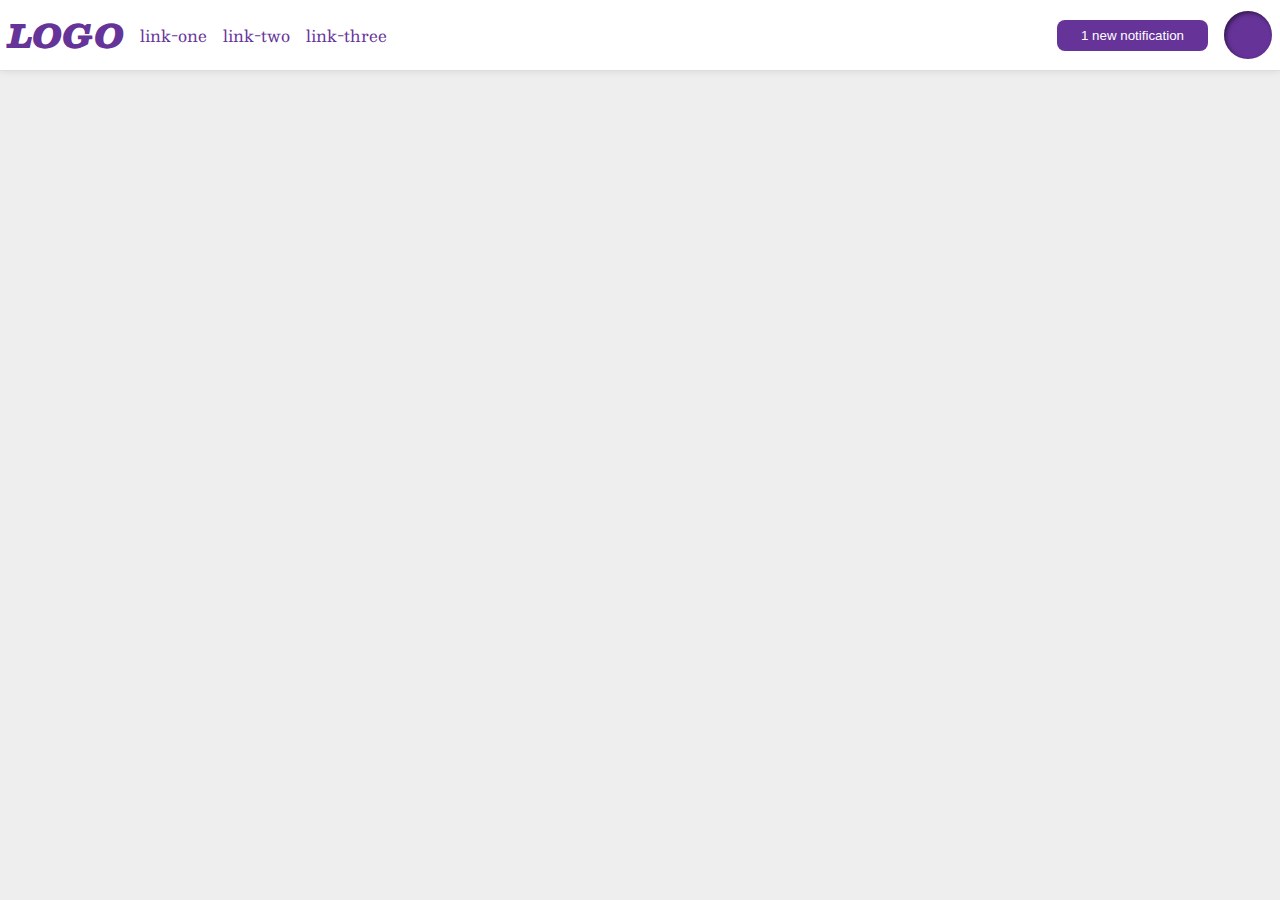
<file: flex/03-flex-header-2/index.html>
<!DOCTYPE html>
<html lang="en">
  <head>
    <meta charset="UTF-8">
    <meta http-equiv="X-UA-Compatible" content="IE=edge">
    <meta name="viewport" content="width=device-width, initial-scale=1.0">
    <title>Flex Header 2</title>
    <link rel="stylesheet" href="style.css">
  </head>
  <body>
    <div class="header">
      <div class="left">
        <div class="logo">
          LOGO
        </div>
        <ul class="links">
          <li><a href="google.com">link-one</a></li>
          <li><a href="google.com">link-two</a></li>
          <li><a href="google.com">link-three</a></li>
        </ul>
      </div>
      <div class="right">

      <button class="notifications">
        1 new notification
      </button>
      <div class="profile-image"></div>
      </div>
    </div>
  </body>
</html>
</file>
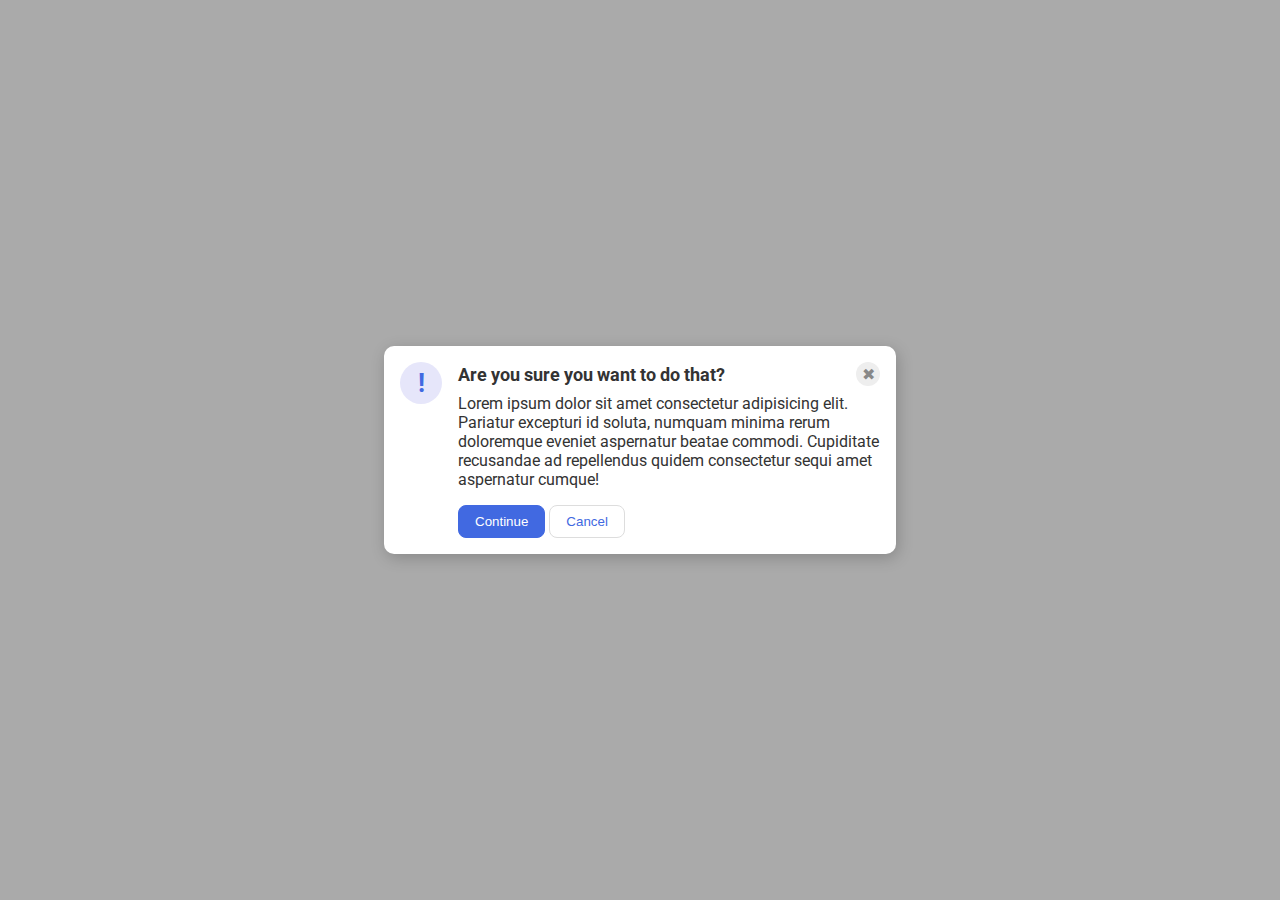
<file: flex/05-flex-modal/index.html>
<!DOCTYPE html>
<html lang="en">
  <head>
    <meta charset="UTF-8">
    <meta http-equiv="X-UA-Compatible" content="IE=edge">
    <meta name="viewport" content="width=device-width, initial-scale=1.0">
    <link rel="stylesheet" href="style.css">
    <title>Modal</title>
  </head>
  <body>
    <div class="modal">
      <div class="icon">!</div>
      <div class="container">
        <div class="header">Are you sure you want to do that?
          <div class="close-button">✖</div>
        </div>
        <div class="text">Lorem ipsum dolor sit amet consectetur adipisicing elit. Pariatur excepturi id soluta, numquam minima rerum doloremque eveniet aspernatur beatae commodi. Cupiditate recusandae ad repellendus quidem consectetur sequi amet aspernatur cumque!</div>
        <button class="continue">Continue</button>
        <button class="cancel">Cancel</button>
      </div>
    </div>
  </body>
</html>
</file>
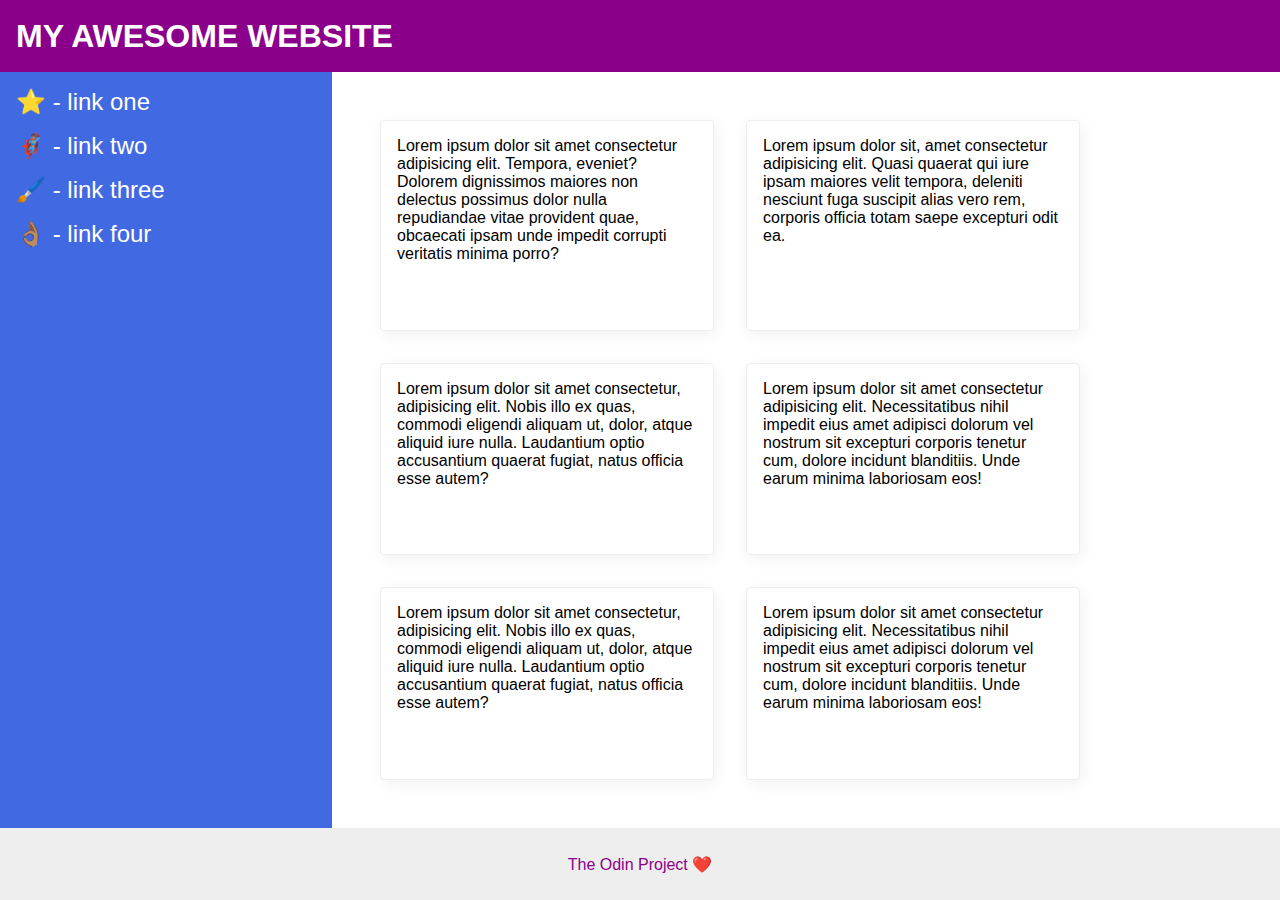
<file: flex/07-flex-layout-2/index.html>
<!DOCTYPE html>
<html lang="en">
  <head>
    <meta charset="UTF-8" />
    <meta http-equiv="X-UA-Compatible" content="IE=edge" />
    <meta name="viewport" content="width=device-width, initial-scale=1.0" />
    <title>The Holy Grail</title>
    <link rel="stylesheet" href="style.css" />
  </head>
  <body>
    <div class="header">MY AWESOME WEBSITE</div>
    <div class="body">
      <div class="sidebar">
        <ul>
          <li><a href="#">⭐ - link one</a></li>
          <li><a href="#">🦸🏽‍♂️ - link two</a></li>
          <li><a href="#">🖌️ - link three</a></li>
          <li><a href="#">👌🏽 - link four</a></li>
        </ul>
      </div>
      <div class="container">
        <div class="card">
          Lorem ipsum dolor sit amet consectetur adipisicing elit. Tempora,
          eveniet? Dolorem dignissimos maiores non delectus possimus dolor nulla
          repudiandae vitae provident quae, obcaecati ipsam unde impedit
          corrupti veritatis minima porro?
        </div>
        <div class="card">
          Lorem ipsum dolor sit, amet consectetur adipisicing elit. Quasi
          quaerat qui iure ipsam maiores velit tempora, deleniti nesciunt fuga
          suscipit alias vero rem, corporis officia totam saepe excepturi odit
          ea.
        </div>
        <div class="card">
          Lorem ipsum dolor sit amet consectetur, adipisicing elit. Nobis illo
          ex quas, commodi eligendi aliquam ut, dolor, atque aliquid iure nulla.
          Laudantium optio accusantium quaerat fugiat, natus officia esse autem?
        </div>
        <div class="card">
          Lorem ipsum dolor sit amet consectetur adipisicing elit.
          Necessitatibus nihil impedit eius amet adipisci dolorum vel nostrum
          sit excepturi corporis tenetur cum, dolore incidunt blanditiis. Unde
          earum minima laboriosam eos!
        </div>
        <div class="card">
          Lorem ipsum dolor sit amet consectetur, adipisicing elit. Nobis illo
          ex quas, commodi eligendi aliquam ut, dolor, atque aliquid iure nulla.
          Laudantium optio accusantium quaerat fugiat, natus officia esse autem?
        </div>
        <div class="card">
          Lorem ipsum dolor sit amet consectetur adipisicing elit.
          Necessitatibus nihil impedit eius amet adipisci dolorum vel nostrum
          sit excepturi corporis tenetur cum, dolore incidunt blanditiis. Unde
          earum minima laboriosam eos!
        </div>
      </div>
    </div>
    <div class="footer">The Odin Project ❤️</div>
  </body>
</html>
</file>
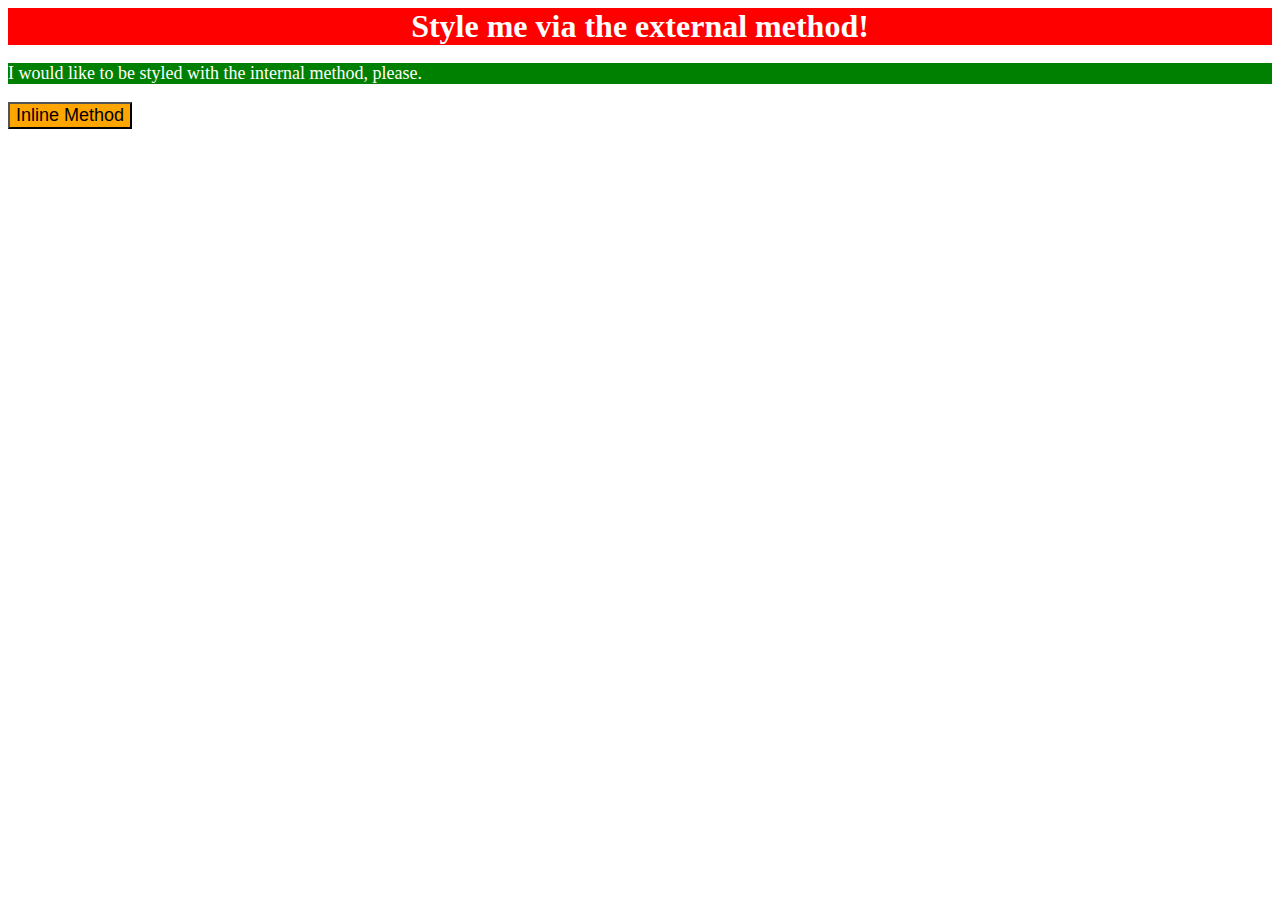
<file: foundations/01-css-methods/index.html>
<!DOCTYPE html>
<html lang="en">
  <head>
    <meta charset="UTF-8">
    <meta http-equiv="X-UA-Compatible" content="IE=edge">
    <meta name="viewport" content="width=device-width, initial-scale=1.0">
    <title>Methods for Adding CSS</title>
    <link rel="stylesheet" href="styles.css">
    <style>
      #para{
        color: white;
        background-color: green;
        font-size: 18px;
        text-align: left;
        font-weight: normal;
      }
    </style>
  </head>
  <body>
    <div id="external">Style me via the external method!</div>

  <div id="para">
    <p>I would like to be styled with the internal method, please.</p>
  </div>

    <button style="background-color: orange; font-size: 18px;">Inline Method</button>

  </body>
</html>
</file>
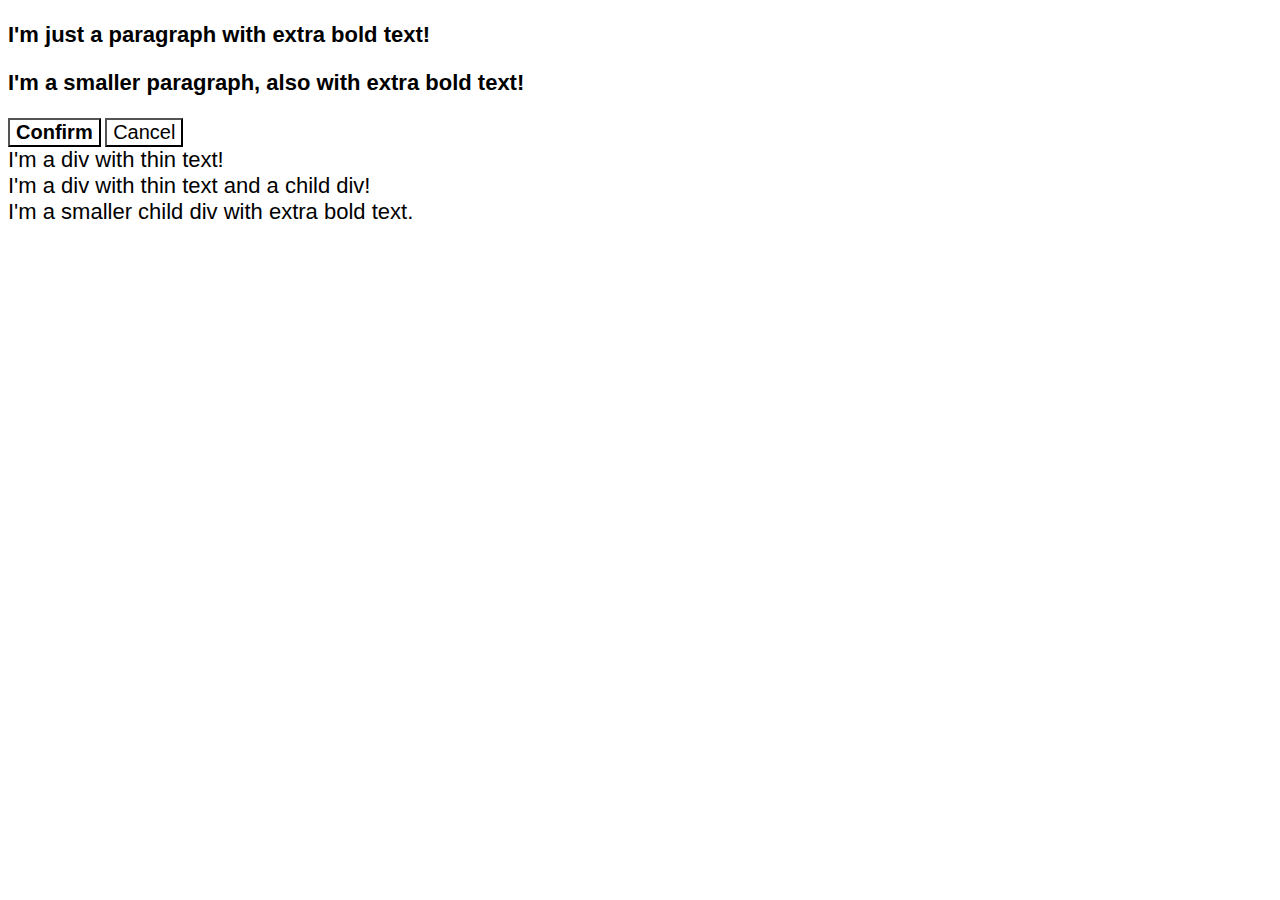
<file: foundations/06-cascade-fix/index.html>
<!DOCTYPE html>
<html lang="en">
  <head>
    <meta charset="UTF-8">
    <meta http-equiv="X-UA-Compatible" content="IE=edge">
    <meta name="viewport" content="width=device-width, initial-scale=1.0">
    <title>Fix the Cascade</title>
    <link rel="stylesheet" href="style.css">
  </head>
  <body>
    <p class="para">I'm just a paragraph with extra bold text!</p>
    <p class="para small-para">I'm a smaller paragraph, also with extra bold text!</p>

    <button id="confirm-button" class="button confirm">Confirm</button>
    <button id="cancel-button" class="button cancel">Cancel</button>

    <div class="text">I'm a div with thin text!</div>
    <div class="text">I'm a div with thin text and a child div!
      <div class="text child">I'm a smaller child div with extra bold text.</div>
    </div>
  </body>
</html>
</file>
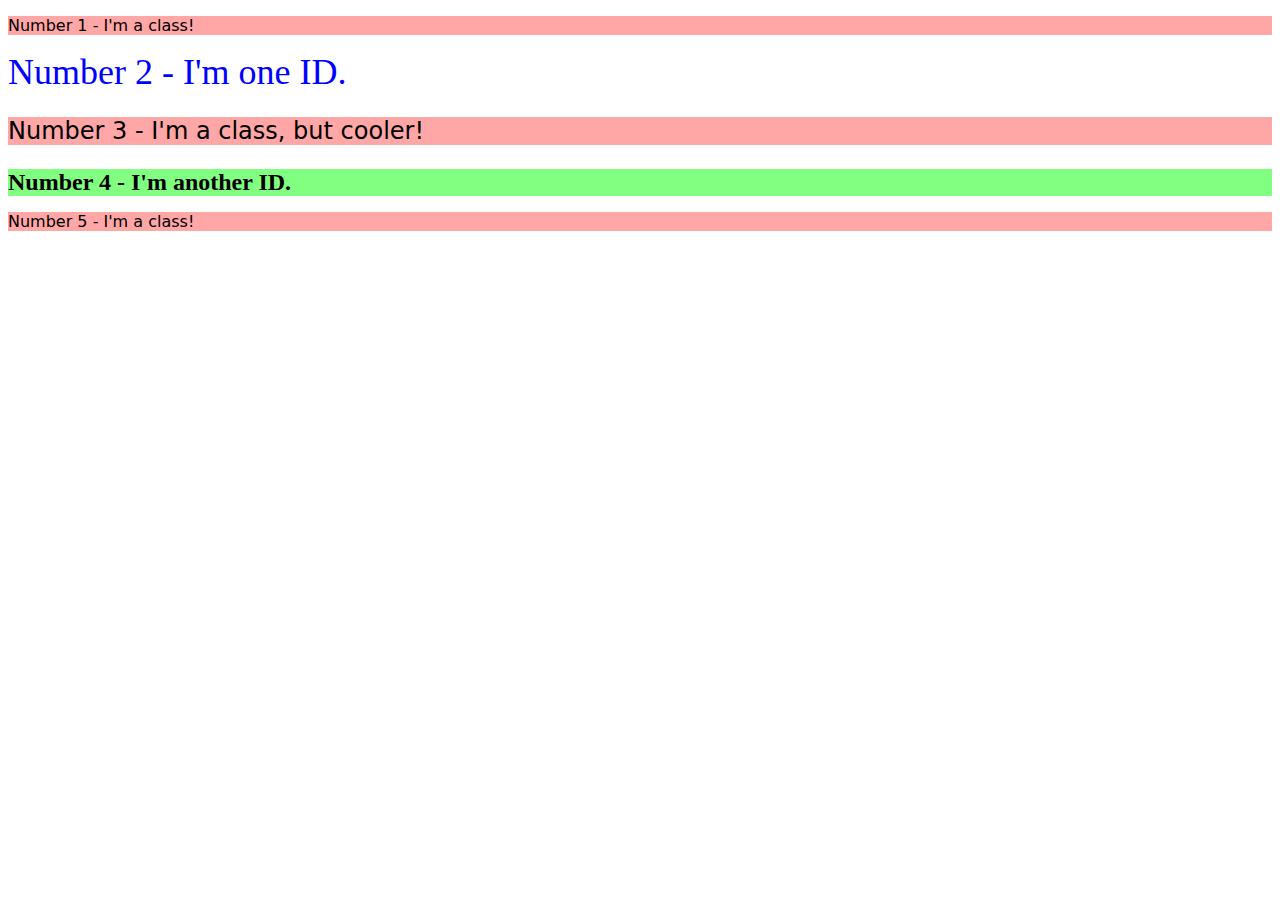
<file: foundations/02-class-id-selectors/solution/solution.html>
<!DOCTYPE html>
<html lang="en">
  <head>
    <meta charset="UTF-8">
    <meta http-equiv="X-UA-Compatible" content="IE=edge">
    <meta name="viewport" content="width=device-width, initial-scale=1.0">
    <title>Class and ID Selectors</title>
    <link rel="stylesheet" href="solution.css">
  </head>
  <body>
    <p class="odd">Number 1 - I'm a class!</p>
    <div id="two">Number 2 - I'm one ID.</div>
    <p class="odd adjust-font-size">Number 3 - I'm a class, but cooler!</p>
    <div id="four" class="adjust-font-size">Number 4 - I'm another ID.</div>
    <p class="odd">Number 5 - I'm a class!</p>
  </body>
</html>
</file>
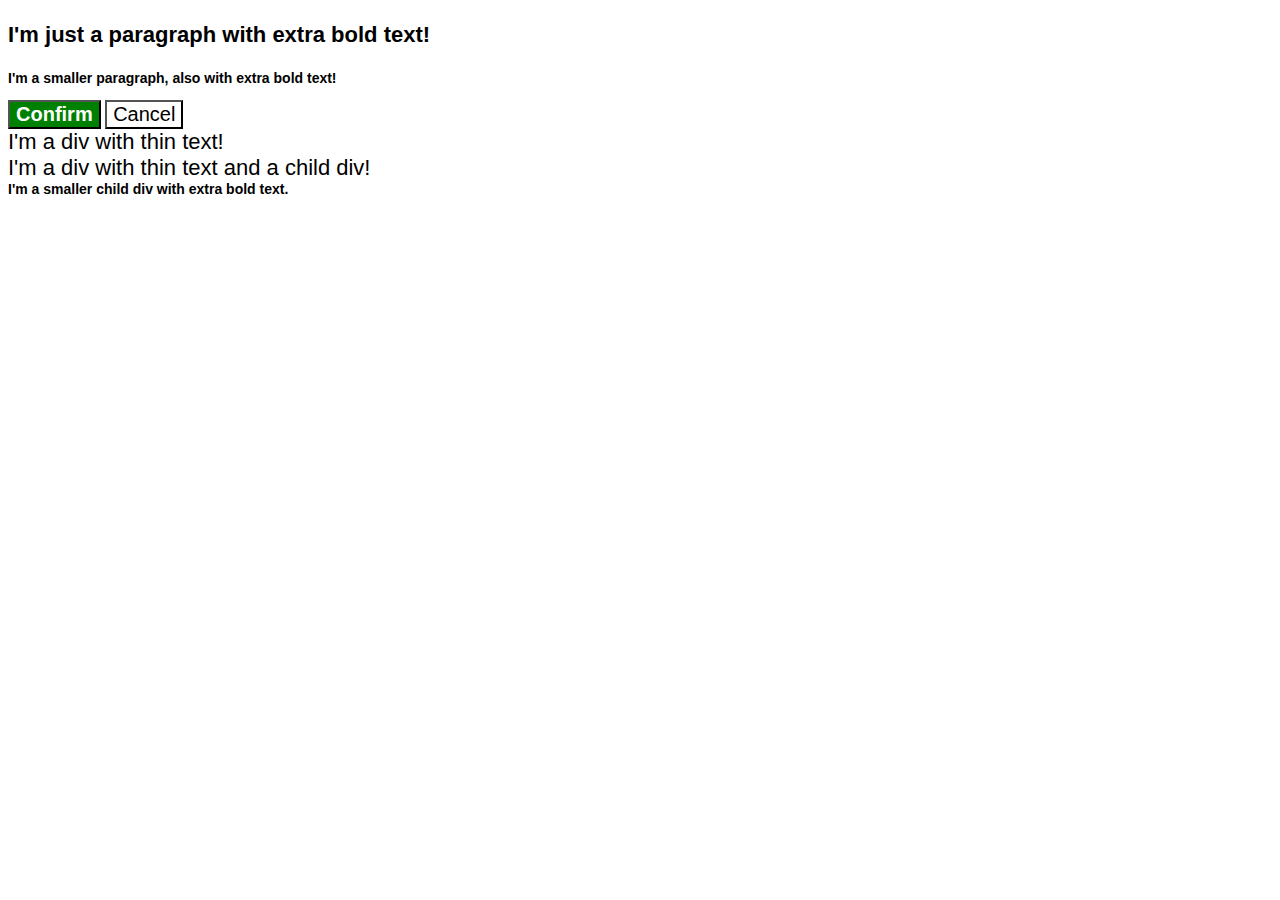
<file: foundations/06-cascade-fix/solution/solution.html>
<!DOCTYPE html>
<html lang="en">

  <head>
    <meta charset="UTF-8">
    <meta http-equiv="X-UA-Compatible" content="IE=edge">
    <meta name="viewport" content="width=device-width, initial-scale=1.0">
    <title>Fix the Cascade</title>
    <link rel="stylesheet" href="solution.css">
  </head>
  <body>
    <p class="para">I'm just a paragraph with extra bold text!</p>
    <p class="para small-para">I'm a smaller paragraph, also with  extra bold text!</p>

    <button id="confirm-button" class="button confirm">Confirm</button>
    <button id="cancel-button" class="button cancel">Cancel</button>

    <div class="text">I'm a div with thin text!</div>
    <div class="text">I'm a div with thin text and a child div!
      <div class="text child">I'm a smaller child div with extra bold text.</div>
    </div>
  </body>
</html>
</file>
<file: flex/03-flex-header-2/style.css>
/* this is some magical font-importing.  
you'll learn about it later. */
@import url("https://fonts.googleapis.com/css2?family=Besley:ital,wght@0,400;1,900&display=swap");

body {
  margin: 0;
  background: #eee;
  font-family: Besley, serif;
}

.header {
  background: white;
  border-bottom: 1px solid #ddd;
  box-shadow: 0 0 8px rgba(0, 0, 0, 0.1);
}

.profile-image {
  background: rebeccapurple;
  box-shadow: inset 2px 2px 4px rgba(0, 0, 0, 0.5);
  border-radius: 50%;
  width: 48px;
  height: 48px;
}

.logo {
  color: rebeccapurple;
  font-size: 32px;
  font-weight: 900;
  font-style: italic;
}

button {
  border: none;
  border-radius: 8px;
  background: rebeccapurple;
  color: white;
  padding: 8px 24px;
}

a {
  /* this removes the line under our links */
  text-decoration: none;
  color: rebeccapurple;
}

ul {
  list-style-type: none;
}

/* My Solution */
.header {
  display: flex;
  justify-content: space-between;
  padding: 8px;
}

ul {
  display: flex;
  margin: 0;
  padding: 0;
  gap: 16px;
}

.left,
.right {
  display: flex;
  align-items: center;
  gap: 16px;
}
</file>
<file: flex/05-flex-modal/style.css>
@import url('https://fonts.googleapis.com/css2?family=Roboto:wght@400;700&display=swap');

html, body {
  height: 100%;
}

body {
  font-family: Roboto, sans-serif;
  margin: 0;
  background: #aaa;
  color: #333;
  /* I'll give you this one for free lol */
  display: flex;
  align-items: center;
  justify-content: center;
}

.modal {
  background: white;
  width: 480px;
  border-radius: 10px;
  box-shadow: 2px 4px 16px rgba(0,0,0,.2);
}

.icon {
  color: royalblue;
  font-size: 26px;
  font-weight: 700;
  background: lavender;
  width: 42px;
  height: 42px;
  border-radius: 50%;
  display: flex;
  align-items: center;
  justify-content: center;
}

.close-button {
  background: #eee;
  border-radius: 50%;
  color: #888;
  font-weight: 400;
  font-size: 16px;
  height: 24px;
  width: 24px;
  display: flex;
  align-items: center;
  justify-content: center;
}

button {
  padding: 8px 16px;
  border-radius: 8px;
}

button.continue {
  background: royalblue;
  border: 1px solid royalblue;
  color: white;
}

button.cancel {
  background: white;
  border: 1px solid #ddd;
  color: royalblue;
}

/* My Solution */

.header {
  display: flex;
  align-items: center;
  font-weight: bold;
  justify-content: space-between;
  font-size: 18px;
  margin-bottom: 8px;
  
}

.icon {
  
  flex-shrink: 0;
}

.modal {
  display: flex;
  gap: 16px;
  padding: 16px;
}

.text {
  margin-bottom: 16px;
}
</file>
<file: flex/07-flex-layout-2/style.css>
body {
  font-family: -apple-system, BlinkMacSystemFont, "Segoe UI", Roboto, Oxygen,
    Ubuntu, Cantarell, "Open Sans", "Helvetica Neue", sans-serif;
  margin: 0;
  min-height: 100vh;
}

.header {
  height: 72px;
  background: darkmagenta;
  color: white;
}

.footer {
  height: 72px;
  background: #eee;
  color: darkmagenta;
}

.sidebar {
  width: 300px;
  background: royalblue;
}

.card {
  border: 1px solid #eee;
  box-shadow: 2px 4px 16px rgba(0, 0, 0, 0.06);
  border-radius: 4px;
}

/* My Solution */
body {
  display: flex;
  flex-direction: column;
}

.body {
  display: flex;
  flex: 1;
}

ul {
  list-style: none;
  margin: 0;
  padding: 0;
}

li {
  margin-bottom: 16px;
}

a {
  text-decoration: none;
  color: white;
  font-size: 24px;
}
.header {
  display: flex;
  align-items: center;
  font-size: 32px;
  font-weight: 900;
  padding: 0px 16px;
}

.footer {
  display: flex;
  justify-content: center;
  align-items: center;
}

.sidebar {
  flex-shrink: 0;
  padding: 16px;
}

.card {
  padding: 16px;
  margin: 16px;
  width: 300px;
}

.container {
  padding: 32px;
  display: flex;
  flex-wrap: wrap;
}
</file>
<file: foundations/01-css-methods/styles.css>
#external{
    background-color: red;
    color: white;
    font-size: 32px;
    text-align: center;
    font-weight: bold;
}
</file>
<file: foundations/06-cascade-fix/style.css>
body{
  font-family:Arial, Helvetica, sans-serif
}

.para,
.small-para {
  color: hsl(0, 0%, 0%);
  font-weight: 800;
}

.small-para {
  font-size: 14px;
  font-weight: 800;
}

.para {
  font-size: 22px;
}

.confirm {
  background: green;
  color: white;
  font-weight: bold;
} 

.button {
  background-color: rgb(255, 255, 255);
  color: rgb(0, 0, 0);
  font-size: 20px;
}

.child {
  color: rgb(0, 0, 0);
  font-weight: 800;
  font-size: 14px;
}

div.text {
  color: rgb(0, 0, 0);
  font-size: 22px;
  font-weight: 100;
}
</file>
<file: foundations/02-class-id-selectors/solution/solution.css>
.odd {
  background-color: rgb(255, 167, 167);
  font-family: Verdana, "DejaVu Sans", sans-serif;
}

.adjust-font-size {
  font-size: 24px;
}

#two {
  color: #0000ff;
  font-size: 36px;
}

/*
    In the id selector 'four' below, we could have also
    added a rule to set the font size to 24px.

    However, since the elements 'Number 3' and 'Number 4'
    in the HTML file share the same font size, we reused
    the 'adjust-font-size' class above to help reduce
    duplicate code.
*/
#four {
  background-color: hsl(120, 100%, 75%);
  font-weight: bold;
}
</file>
<file: foundations/06-cascade-fix/solution/solution.css>
body{
  font-family:Arial, Helvetica, sans-serif
}

.para,
.small-para {
  color: hsl(0, 0%, 0%);
  font-weight: 800;
}

.para {
  font-size: 22px;
}

.button {
  background-color: rgb(255, 255, 255);
  color: rgb(0, 0, 0);
  font-size: 20px;
}

div.text {
  color: rgb(0, 0, 0);
  font-weight: 100;
  font-size: 22px;
}

/* SOLUTION */

/* 
  For the following rule, we removed it from its original position in the file:

  .small-para {
    font-size: 14px;
    font-weight: 800;
  } 

  Then we placed it after the .para selector, taking advantage of the rule order since both selectors have the same specificity. 
  
  Another solution would be keeping it in its original place and just chaining selectors, giving this rule a higher specificity:

  p.small-para {
    font-size: 14px;
    font-weight: 800;
  }
*/

.small-para {
  font-size: 14px;
  font-weight: 800;
}

/* 
  For the following rule we removed the original .confirm selector:

  .confirm {
    background: green;
    color: white;
    font-weight: bold;
  } 

  Then we used an ID selector instead, since it has a higher specificity than the .button selector.

  Other solutions would be to simply move the .confirm rule below the .button rule, or to use the .button.confirm selector without moving it:

  .button.confirm {
    background: green;
    color: white;
    font-weight: bold;
  }
*/

#confirm-button {
  background: green;
  color: white;
  font-weight: bold;
}

/*
  For the following rule we first removed it from its original position in the file: 

  .child {
    color: rgb(0, 0, 0);
    font-weight: 800;
    font-size: 14px;
  }

  Then we added another selector to create a descendant combinator. If we only created a descendant combinator, the specificity would be tied with the
  div.text selector and it would come down to rule order, and if we only moved it the div.text selector would still have a higher specificity.
  
  Another solution would be to keep the rule where it was and just replace the div selector with the .text selector:

  .text .child {
    color: rgb(0, 0, 0);
    font-weight: 800;
    font-size: 14px;
  }
*/

div .child {
  color: rgb(0, 0, 0);
  font-weight: 800;
  font-size: 14px;
}
</file>
